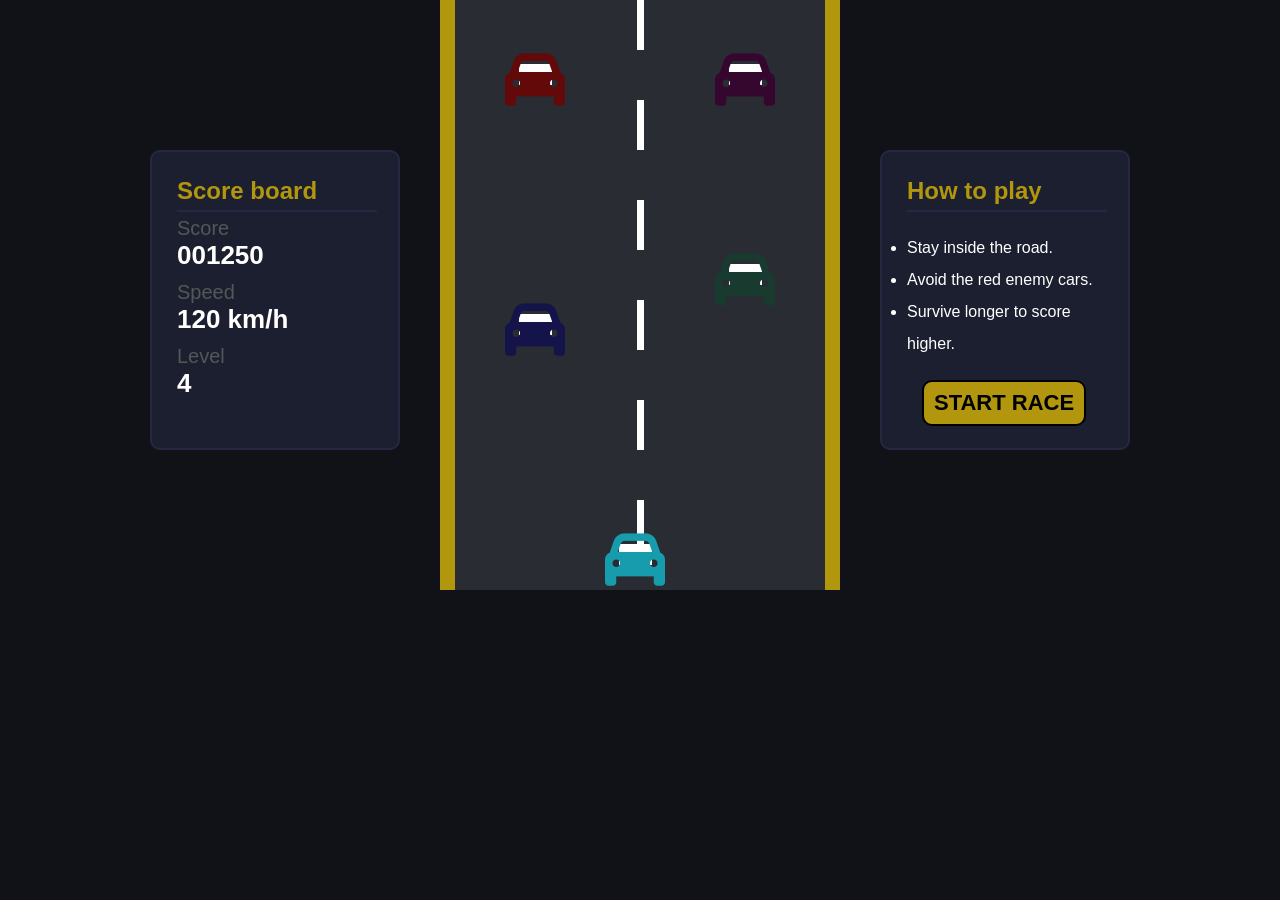
<file: Assignment1/index.html>
<!DOCTYPE html>
<html lang="en">
<head>
    <meta charset="UTF-8">
    <meta name="viewport" content="width=device-width, initial-scale=1.0">
    <title>Car Racing Game</title>
    <link rel="stylesheet" href="style.css">
    <link rel="stylesheet" href="https://cdnjs.cloudflare.com/ajax/libs/font-awesome/6.5.1/css/all.min.css">
</head>
<body>
    <main class="container">
      <div class="sideboxes leftbox">
        <h2 class="sidebox-heading">Score board</h2>
        <div class="line"></div>
        <div class="content">
        <p>Score</p>
        <h3>001250</h3>
        </div>
        <div class="content">
        <p>Speed</p>
        <h3>120 <span>km/h</span></h3>
        </div>
        <div class="content">
        <p>Level</p>
        <h3>4</h3>
        </div>
      </div>

      <div class="game">
        <i class="fa-solid fa-car firstcar"></i>
        <i class="fa-solid fa-car seccar"></i>
        <i class="fa-solid fa-car thirdcar"></i>
        <i class="fa-solid fa-car fourthcar"></i>
        <i class="fa-solid fa-car playercar"></i>
        <div class="lane-line"></div>
      </div>

      <div class="sideboxes rightbox">
        <h2 class="sidebox-heading lowerbox-heading">How to play</h2>
        <div class="line"></div>
        <ul>
          <li>Stay inside the road.</li>
          <li>Avoid the red enemy cars.</li>
          <li>Survive longer to score higher.</li>
        </ul>
        <button type="button">START RACE</button>
      </div>
    </main>
</body>
</html>
</file>
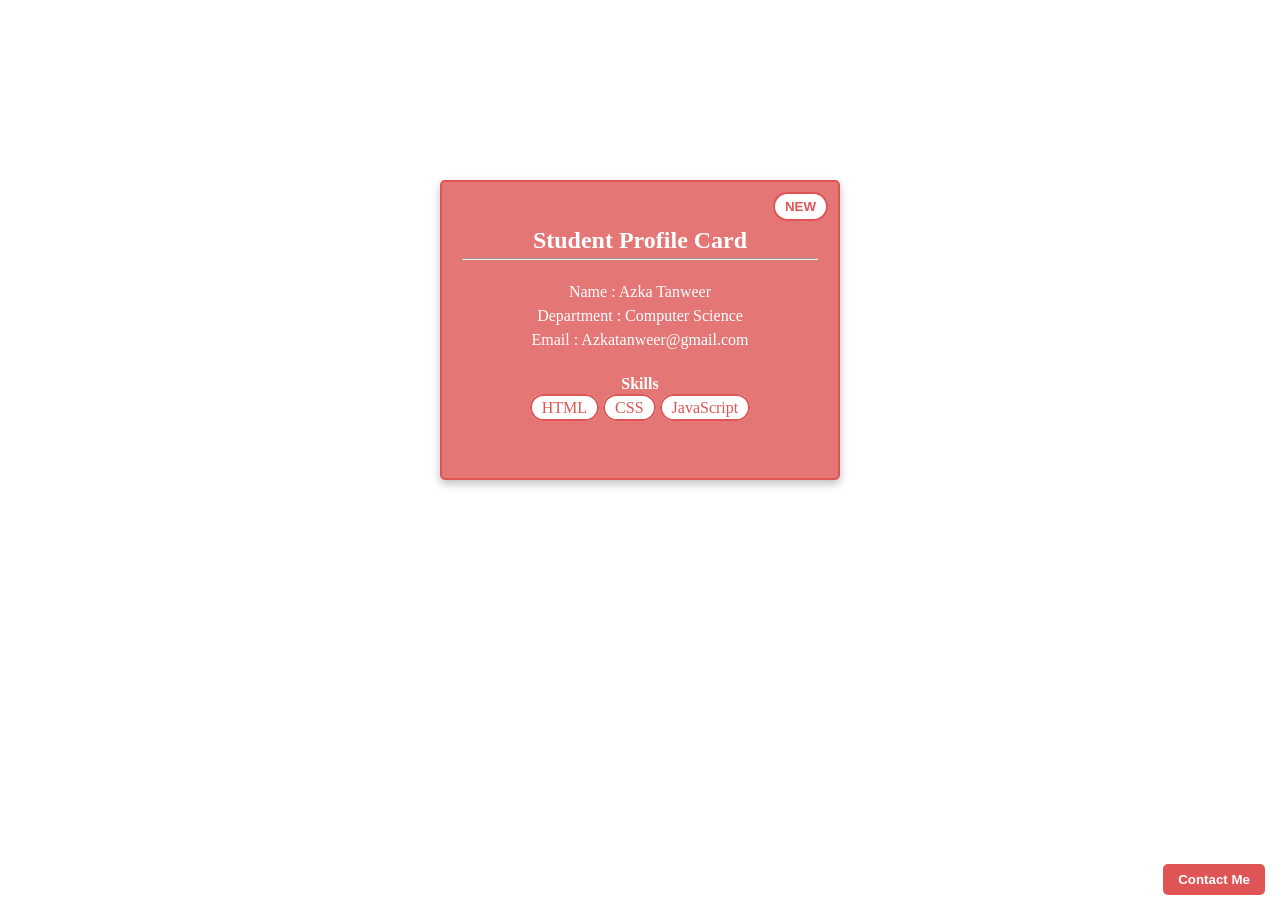
<file: Lab3-Task1/index.html>
<!DOCTYPE html>
<html lang="en">
<head>
    <meta charset="UTF-8">
    <meta name="viewport" content="width=device-width, initial-scale=1.0">
    <title>Profile Webpage</title>
    <link rel="stylesheet" href="style.css">
</head>
<body>
    <div class="card">
        <h2 class="main-heading">Student Profile Card</h2>
        <hr>
        <p class="name-heading">Name : Azka Tanweer</p>
        <p>Department : Computer Science</p>
        <p>Email : Azkatanweer@gmail.com</p>
        <div class="skills-heading"><p><strong>Skills  </strong></p>
        <ul>
            <li>HTML</li>
            <li>CSS</li>
            <li>JavaScript</li>
        </ul>
        </div>
        <button class="new-badge">NEW</button>
    </div>
    <button class="contact-btn">Contact Me</button>
</body>
</html>
</file>
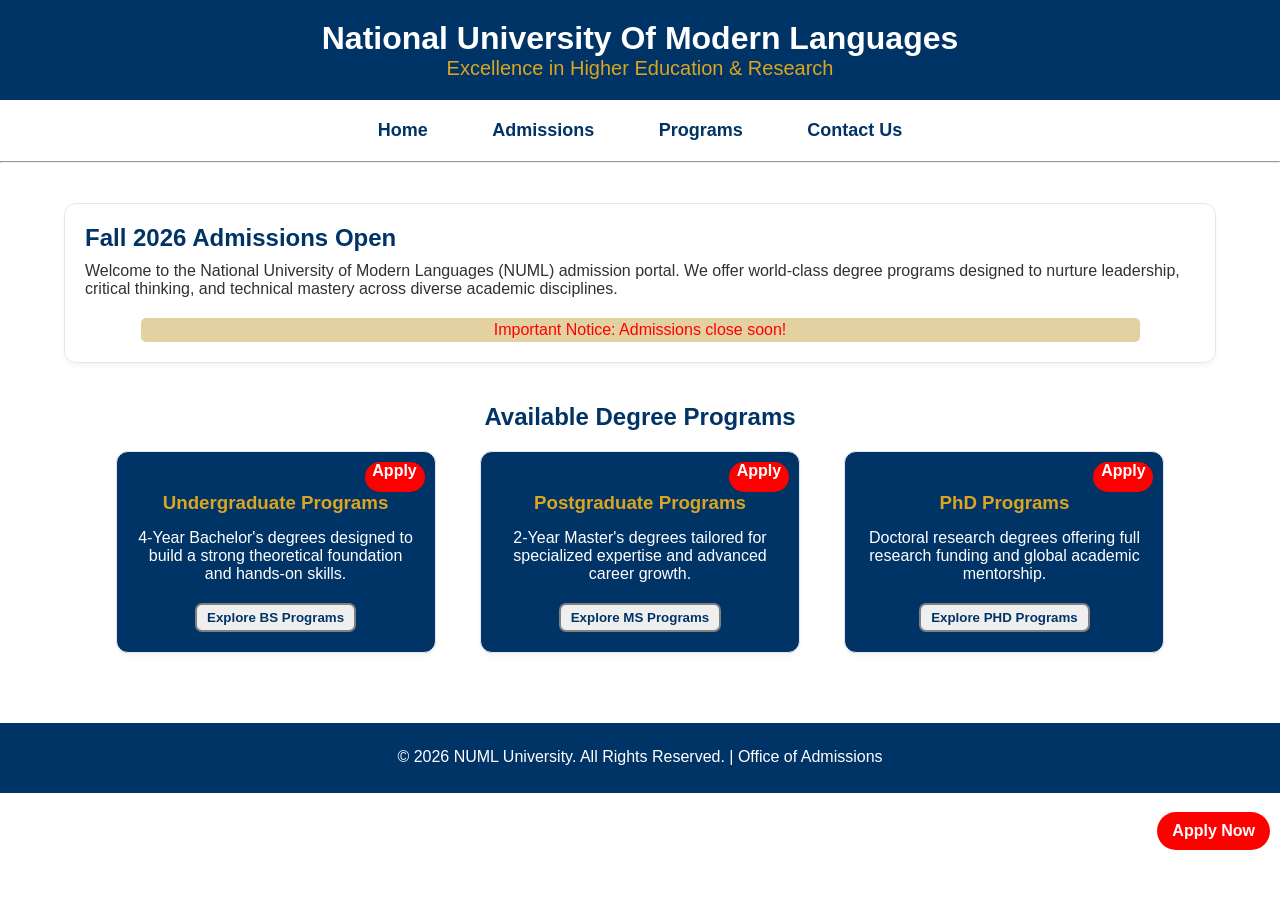
<file: Lab3-Task2/index.html>
<!DOCTYPE html>
<html lang="en">
<head>
    <meta charset="UTF-8">
    <meta name="viewport" content="width=device-width, initial-scale=1.0">
    <title>University Webpage</title>
    <link rel="stylesheet" href="style.css">
</head>
<body>
     <header>
        <h1>National University Of Modern Languages</h1>
        <p class="header-content">Excellence in Higher Education & Research</p>
     </header>

     <nav>
        <ul class="navbar">
            <li><a href="#">Home</a></li>
            <li><a href="#admissions">Admissions</a></li>
            <li><a href="#programs">Programs</a></li>
            <li><a href="#contact">Contact Us</a></li>
        </ul>
     </nav>
     <hr>

     <section id="admissions">
        <h2 class="admission-heading">Fall 2026 Admissions Open</h2>
        <p class="admission-para">Welcome to the National University of Modern Languages (NUML) admission portal. We offer world-class degree programs designed to nurture leadership, critical thinking, and technical mastery across diverse academic disciplines.</p>

        <div class="notice">
            <p>Important Notice: Admissions close soon!</p>
        </div>
     </section>

    <div class="programs-heading">
     <h2>Available Degree Programs</h2>
    </div>
     <section id="programs">
        <div class="card">
            <p class="badge">Apply</p>
            <h3 class="sub-heading">Undergraduate Programs</h3>
            <p>4-Year Bachelor's degrees designed to build a strong theoretical foundation and hands-on skills.</p>
            <button class="button">Explore BS Programs</button>
        </div>

        <div class="card">
            <p class="badge">Apply</p>
            <h3 class="sub-heading">Postgraduate Programs</h3>
            <p>2-Year Master's degrees tailored for specialized expertise and advanced career growth.</p>
            <button class="button">Explore MS Programs</button>
        </div>

        <div class="card">
            <p class="badge">Apply</p>
            <h3 class="sub-heading">PhD Programs</h3>
            <p>Doctoral research degrees offering full research funding and global academic mentorship.</p>
            <button class="button">Explore PHD Programs</button>
        </div>
     </section>

     <button class="apply-btn">Apply Now</button>

     <footer>
        <p class="footer-content">&copy; 2026 NUML University. All Rights Reserved. | Office of Admissions</p>
     </footer>
</body>
</html>
</file>
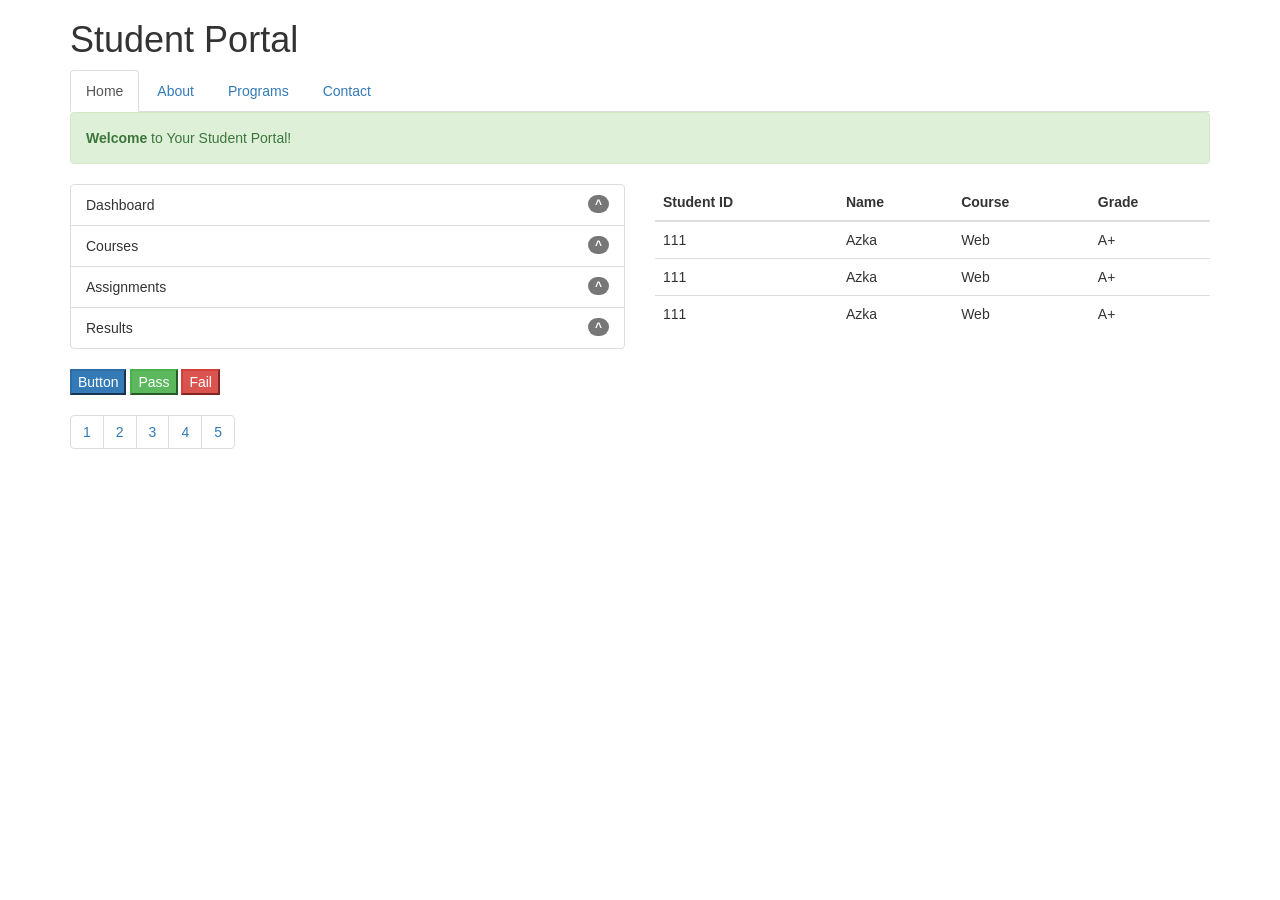
<file: Lab4-Task1/index.html>
<!DOCTYPE html>
<html lang="en">
<head>
<title>Student Portal Web Page</title>
<meta charset="utf-8">
<meta name="viewport" content="width=device-width, initial-scale=1">
<link rel="stylesheet" href="https://maxcdn.bootstrapcdn.com/bootstrap/3.4.1/css/bootstrap.min.css">
<script src="https://ajax.googleapis.com/ajax/libs/jquery/3.7.1/jquery.min.js"></script>
<script src="https://maxcdn.bootstrapcdn.com/bootstrap/3.4.1/js/bootstrap.min.js"></script>
</head>
<body>
    <div class="container">
        <ul class="nav nav-tabs">
            <h1>Student Portal</h1>
            <li class="active"><a href="#">Home</a></li>
            <li><a href="#">About</a></li>
            <li><a href="#">Programs</a></li>
            <li><a href="#">Contact</a></li>
        </ul>
        <div class="alert alert-success">
            <strong>Welcome</strong> to Your Student Portal!
        </div>
    </div>

    <div class="container">
        <div class="row">
            <div class="col-sm-6">
                <ul class="list-group">
                    <li class="list-group-item">Dashboard <span class="badge">^</span></li>
                    <li class="list-group-item">Courses <span class="badge">^</span></li>
                    <li class="list-group-item">Assignments <span class="badge">^</span></li>
                    <li class="list-group-item">Results <span class="badge">^</span></li>
                </ul>
            </div>

            <div class="col-sm-6">
                <table class="table">
                    <thead>
                        <tr>
                        <th>Student ID</th>
                        <th>Name</th>
                        <th>Course</th>
                        <th>Grade</th>
                        </tr>
                    </thead>
                    <tbody>
                        <tr>
                        <td>111</td>
                        <td>Azka</td>
                        <td>Web</td>
                        <td>A+</td>
                        </tr>
                        <tr>
                        <td>111</td>
                        <td>Azka</td>
                        <td>Web</td>
                        <td>A+</td>
                        </tr>
                        <tr>
                        <td>111</td>
                        <td>Azka</td>
                        <td>Web</td>
                        <td>A+</td>
                        </tr>
                    </tbody>
                </table>
            </div>
        </div>
    </div>

    <div class="container">
        <button type="button" class="btn-primary">Button</button>
        <button type="button" class="btn-success">Pass</button>
        <button type="button" class="btn-danger">Fail</button>
    </div>

    <div class="container">
        <ul class="pagination pagination">
        <li><a href="#">1</a></li>
        <li><a href="#">2</a></li>
        <li><a href="#">3</a></li>
        <li><a href="#">4</a></li>
        <li><a href="#">5</a></li>
        </ul>
    </div>
</body>
</html>
</file>
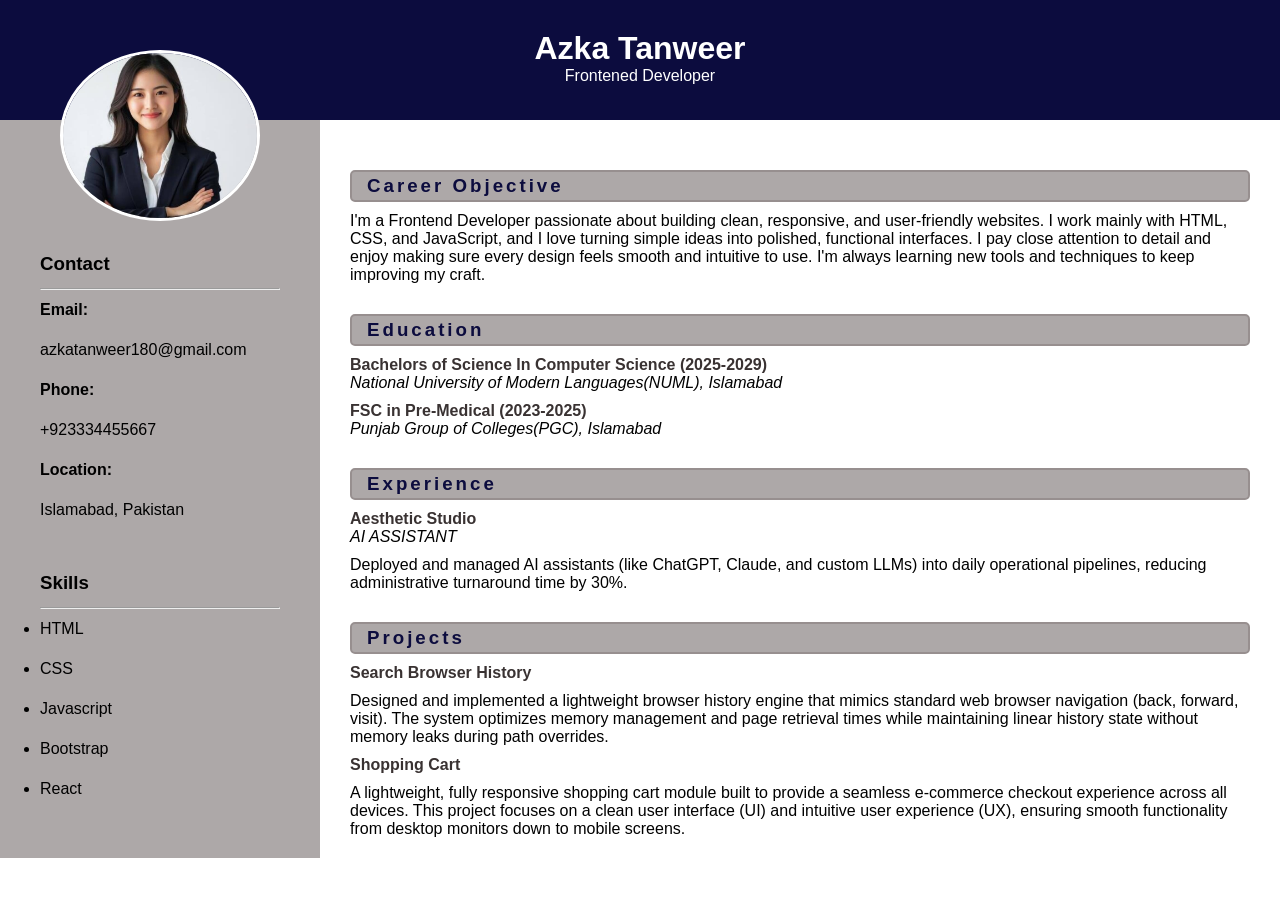
<file: Task1/index.html>
<!DOCTYPE html>
<html lang="en">
<head>
    <meta charset="UTF-8">
    <meta name="viewport" content="width=device-width, initial-scale=1.0">
    <title>Resume</title>
    <link rel="stylesheet" href="style.css">
</head>
<body>
    <header>
        <h1 class="head">Azka Tanweer</h1>
        <p class="head">Frontened Developer</p>
    </header>
    <main>
        <aside class="aside">
            <section class="profile">
            <img class="image"  src="./profile-pic.jpeg" alt="imagenotfound">
            <h3>Contact</h3>
            <hr>
            <dl>
            <p><strong>Email:</strong></p>
            <p>azkatanweer180@gmail.com</p>

            <p><strong>Phone:</strong></p>
            <p>+923334455667</p>

            <p><strong>Location:</strong></p>
            <p>Islamabad, Pakistan</p>
            </section>

            <section class="skills">
            <h3 class="skills-heading">Skills</h3>
            <hr>
            <ul>
                <li>HTML</li>
                <li>CSS</li>
                <li>Javascript</li>
                <li>Bootstrap</li>
                <li>React</li>
            </ul>
            </section>

        </aside>

        <section class="main-content">
        <section class="careerObjective">
            <h3 class="heading">Career Objective</h3>
            <p class="para">I'm a Frontend Developer passionate about building clean, responsive, and user-friendly websites. I work mainly with HTML, CSS, and JavaScript, and I love turning simple ideas into polished, functional interfaces. I pay close attention to detail and enjoy making sure every design feels smooth and intuitive to use. I'm always learning new tools and techniques to keep improving my craft.</p>
        </section>

        <section class="education">
            <h3 class="heading">Education</h3>
            <h4>Bachelors of Science In Computer Science    (2025-2029)</h4>
            <p><i>National University of Modern Languages(NUML), Islamabad</i></p>

            <h4>FSC in Pre-Medical    (2023-2025)</h4>
            <p><i>Punjab Group of Colleges(PGC), Islamabad</i></p>
        </section>

        <section class="experience">
            <h3 class="heading">Experience</h3>
            <h4>Aesthetic Studio</h4>
            <i>AI ASSISTANT</i>
            <P class="para">Deployed and managed AI assistants (like ChatGPT, Claude, and custom LLMs) into daily operational pipelines, reducing administrative turnaround time by 30%.</P>
        </section>

        <section class="projects">
            <h3 class="heading">Projects</h3>
            <div>
                <h4>Search Browser History</h4>
                <p class="para">Designed and implemented a lightweight browser history engine that mimics standard web browser navigation (back, forward, visit). The system optimizes memory management and page retrieval times while maintaining linear history state without memory leaks during path overrides.</p>
            </div>

            <div>
                <h4>Shopping Cart</h4>
                <p class="para">A lightweight, fully responsive shopping cart module built to provide a seamless e-commerce checkout experience across all devices. This project focuses on a clean user interface (UI) and intuitive user experience (UX), ensuring smooth functionality from desktop monitors down to mobile screens.</p>
            </div>
        </section>

        </section>
    </main>
</body>
</html>
</file>
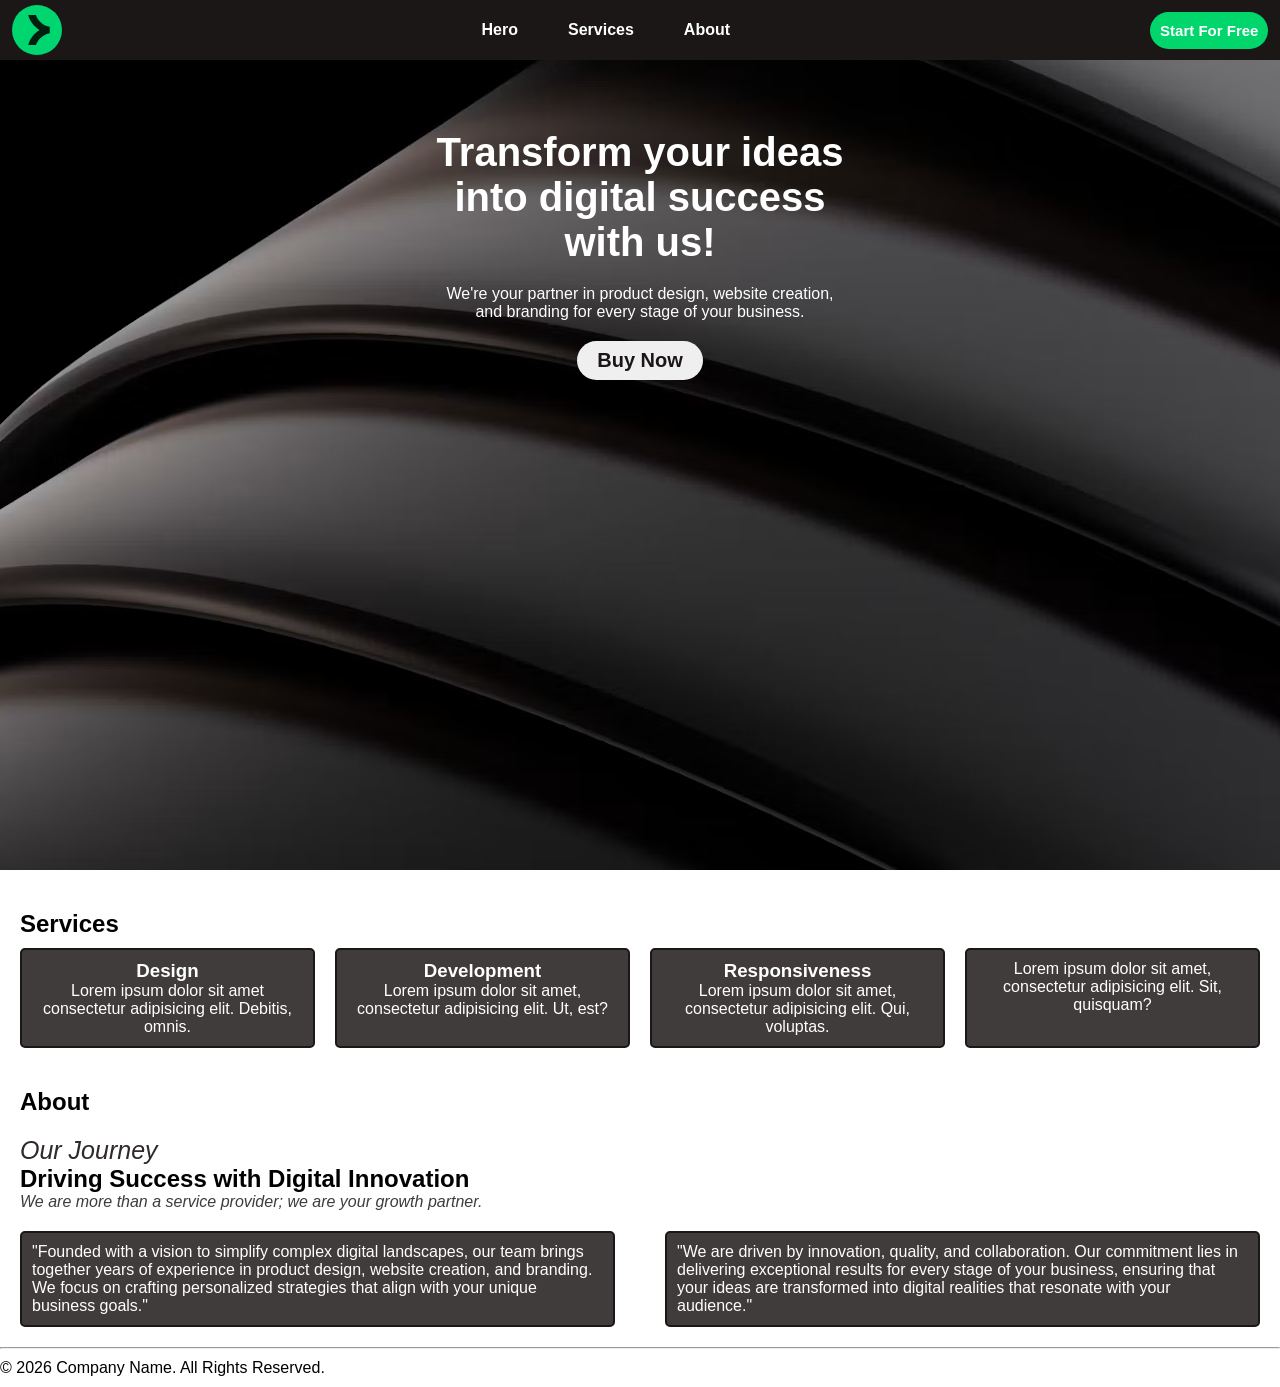
<file: Task2/index.html>
<!DOCTYPE html>
<html lang="en">
<head>
    <meta charset="UTF-8">
    <meta name="viewport" content="width=device-width, initial-scale=1.0">
    <title>Landing Page</title>
    <link rel="stylesheet" href="style.css">
</head>
<body>
    <div class="nav-section">
      <svg xmlns="http://www.w3.org/2000/svg" viewBox="0 0 26 26" fill="none">
        <circle cx="13" cy="13" r="13" fill="#00D66F"/>
        <path d="M12.462 5.2H8.434c.783 3.26 3.072 6.048 5.936 7.8-2.87 1.753-5.153 4.54-5.936 7.8h4.028c.998-3.016 3.763-5.637 7.16-6.172v-3.26c-3.402-.531-6.167-3.152-7.16-6.168" fill="#011E0F"/>
      </svg>

    <nav>
        <a href="#hero">Hero</a>
        <a href="#services">Services</a>
        <a href="#about">About</a>
    </nav>
    <button class="btn1">Start For Free</button>
    </div>

    <section id="hero">
        <h1 class="hero-heading">Transform your ideas <br> into digital success <br> with us!</h1>
        <p class="hero-para">We're your partner in product design, website creation, <br> and branding for every stage of your business.</p>
        <button class="btn2">Buy Now</button>
    </section>

    <section id="services">
        <h1>Services</h1>
        <div class="container">
        <div class="card">
            <h3>Design</h3>
            <p>Lorem ipsum dolor sit amet consectetur adipisicing elit. Debitis, omnis.</p>
        </div>
        <div class="card">
            <h3>Development</h3>
            <p>Lorem ipsum dolor sit amet, consectetur adipisicing elit. Ut, est?</p>
        </div>
        <div class="card">
            <h3>Responsiveness</h3>
            <p>Lorem ipsum dolor sit amet, consectetur adipisicing elit. Qui, voluptas.</p>
        </div>
        <div class="card">
            <h3></h3>
            <p>Lorem ipsum dolor sit amet, consectetur adipisicing elit. Sit, quisquam?</p>
        </div>
        </div>
    </section>

    <section id="about">
        <h1>About</h1>
        <div>
        <p class="subtitle"><i>Our Journey</i></p>
        <h2>Driving Success with Digital Innovation</h2>
        <p class="intro"><i>We are more than a service provider; we are your growth partner.</i></p>
        </div>

        <div class="main-content">
            <div class="col">
                <p>"Founded with a vision to simplify complex digital landscapes, our team brings together years of experience in product design, website creation, and branding. We focus on crafting personalized strategies that align with your unique business goals."</p>
            </div>
            <div class="col">
                <p>"We are driven by innovation, quality, and collaboration. Our commitment lies in delivering exceptional results for every stage of your business, ensuring that your ideas are transformed into digital realities that resonate with your audience."</p>
            </div>
        </div>
    </section>

    <hr>
    <footer>
        <p>&copy; 2026 Company Name. All Rights Reserved.</p>
    </footer>
</body>
</html>
</file>
<file: Assignment1/style.css>
*{
    margin: 0;
    padding: 0;
    box-sizing: border-box;
}
body{
    background-color: #111218;
}
.container{
    display: flex;
}
.sideboxes{
    width: 250px;
    height: 300px;
    background-color: #1c1f2f;
    border-radius: 10px;
    border: 2px solid #242841;
    padding: 25px;
    font-family: 'Segoe UI', Tahoma, Geneva, Verdana, sans-serif;
}
.leftbox{
    position: relative;
    left: 150px;
    top: 150px;
}
.game{
    width: 400px;
    height: 590px;
    background-color: #2a2c33;
    margin: auto;
    border-right: 15px solid rgb(177, 150, 14);
    border-left: 15px solid rgb(177, 150, 14);
    position: relative;
    overflow: hidden;
}
.fa-car{
    font-size: 60px;
    background: linear-gradient(#fff, #fff) no-repeat;
    background-position: center 35%;
    background-size: 55% 35%;
}
@keyframes movingcars {
    from { top: -80px; }
    to   { top: 600px; }
}
.firstcar{
    color: rgb(99, 9, 9);
    position: absolute;
    left: 50px;
    top: 50px;
    animation: movingcars 4s linear infinite;
}
.seccar{
    color: rgb(20, 20, 75);
    position: absolute;
    top: 300px;
    left: 50px;
    animation: movingcars 5s linear infinite;
    animation-delay: 4s;
}
.thirdcar{
    color: rgb(53, 6, 46);
    position: absolute;
    right: 50px;
    top: 50px;
    animation: movingcars 4s linear infinite;
}
.fourthcar{
    color: rgb(25, 58, 47);
    position: absolute;
    right: 50px;
    top: 250px;
    animation: movingcars 5s linear infinite;
    animation-delay: 4s;
}
.playercar{
    color: rgb(23, 156, 173);
    position: absolute;
    bottom: 0;
    left: 150px;
}
.lane-line{
    width: 7px;
    height: 590px;
    background-color: #fff;
    margin: auto;
    background: repeating-linear-gradient(to bottom,
                #fff 0, #fff 50px, transparent 50px, transparent 100px);
    animation: roadmove 0.6s linear infinite;
}
@keyframes roadmove {
    from { background-position: 0 0; }
    to   { background-position: 0 100px; }
}
.rightbox{
    position: relative;
    right: 150px;
    top: 150px;
}
.sidebox-heading{
    font-weight: 900;
    color: rgb(177, 150, 14);
}
.line{
    width: 200px;
    height: 2px;
    background-color: #242841;
    margin: 5px 0;
}
p{
    font-size: 20px;
    font-weight: 500;
    color: rgb(82, 88, 88);
}
h3{
    font-size: 26px;
    color: #fff;
}
.content{
    margin-bottom: 10px;
}
ul{
    margin-top: 20px;
    color: #fff;
}
li{
    line-height: 2;
}
button{
    margin-top: 20px;
    margin-left: 15px;
    background-color: rgb(177, 150, 14);
    font-size: 22px;
    padding: 8px 10px;
    font-family: "Bungee", Impact, sans-serif"";
    font-weight: 700;
    border-radius: 10px;
    border: 2px solid black;
    cursor: pointer;
}
button:hover{
    background-color: rgb(208, 184, 61);
    transform: translateY(5%);
}

@media (max-width: 600px) {
    html, body{
        width: 100%;
        overflow-x: hidden;
    }
    .container{
        display: flex;
        flex-direction: column;
        width: 100%;
        min-height: auto;
    }
    .game{
        width: 100%;
        height: 77vh;
        margin: 0;
    }
    .sideboxes{
        width: 100%;
        height: auto;
        padding: 10px;
        border-radius: 0;
    }
    .leftbox{
        left: 0;
        top: 0;
        display: flex;
        justify-content: space-between;
        gap: 5px 10px;
        border-radius: 0;
        border: 2px solid rgb(177, 150, 14);
        padding: 15px 10px;
    }
    .leftbox h3{
        font-size: 18px;
        margin: 0;
    }
    .leftbox p{
        font-size: 14px;
    }
    .line{
        display: none;
    }
    h3{
        margin-right: 20px;
    }
    .rightbox{
        right: 0;
        top: 0;
        position: relative;
    }
    li{
        margin-left: 20px;
        font-size: 14px;
    }
    .lane-line{
        height: 100%;
    }
    .playercar{
        left: 43%;
    }
    @keyframes movingcars {
        from { top: -80px; }
        to { top: 900px; }
    }
    ul{
        margin: 0;
    }
    li{
        font-size: 11px;
    }
    button{
        position: absolute;
        top: 20px;
        right: 20px;
        padding: 15px 20px;
        border-radius: 50px;
        font-size: 16px;
    }
}

@media screen and (min-width: 601px) and (max-width: 1040px) {
    .container{
        display: grid;
        grid-template-columns: 240px 1fr;
        grid-template-rows: auto 1fr;
        align-items: start;
        gap: 20px;
        min-height: 100vh;
    }
    .game{
        grid-column: 2;
        grid-row: 1 / 3;   
        width: 100%;
        max-width: 400px;
        margin: 0 auto;
        max-width: none;     
        height: 100vh;        
        margin: 0; 
    }
    .lane-line{
        height: 100%;       
    }
    .fa-car{
        font-size: 100px;
    }
    .playercar{
        margin-left: 100px;
    }
    @keyframes movingcars {
        from { top: -80px; }
        to   { top: 100vh; } 
    }
    .leftbox{
        grid-column: 1;
        grid-row: 1;              
        position: static;        
        width: 100%;
        height: auto;
        padding: 10px;
        text-align: center;
        margin: 20px 10px 0 10px;
    }
    .leftbox p{
        font-size: 18px;
    }
    .leftbox h3{
        font-size: 26px;
    }
    .rightbox{
        grid-column: 1;
        grid-row: 2;        
        position: static;
        width: 100%;
        height: auto;
        top: 0;            
        align-self: start;
        margin: 0 10px 20px 10px;
    }
    .sidebox-heading{
        font-size: 28px;
    }
    .rightbox ul{
        margin-top: 0;
        font-size: 18px;
    }
    button{
        font-size: 16px;
        margin-top: 0;
        margin-left: 30px;
        border-radius: 40px;
        border: 5px solid #d69514;
        font-weight: 800;
    }
}
</file>
<file: Lab3-Task1/style.css>
*{
    padding: 0;
    margin: 0;
    box-sizing: border-box;
}

.card{
    position: relative;
    width: 400px;
    height: 300px;
    background-color: #e57676;
    color: #fff;
    padding: 20px;
    margin: 180px auto;
    border-radius: 5px;
    border: 2px solid #df5555;
    line-height: 1.5;
    box-shadow: 0px 4px 10px rgba(0, 0, 0, 0.25);
    text-align: center;
}

.main-heading{
    margin-top: 20px;
}
.name-heading{
    margin-top: 20px;
}


.skills-heading{
    text-align: center;
    margin-top: 20px;
}

li{
    display: inline;
    background-color: #fff;
    color: #df5555;
    border-radius: 50px;
    border: 2px solid #df5555;
    padding: 3px 10px;
}

li:hover{
    background-color: #df5555;
    color: #fff;
    border: 2px solid #fff;
}

.new-badge{
    background-color: #fff;
    border: none;
    color: #df5555;
    font-weight: 700;
    border-radius: 50px;
    padding: 5px 10px;
    border: 2px solid #df5555;
    position: absolute;
    top: 10px;
    right: 10px;
}

.new-badge:hover{
    background-color: #df5555;
    color: #fff;
    border: 2px solid #fff;
}

.contact-btn{
    position: fixed;
    right: 15px;
    bottom: 5px;
    background-color: #df5555;
    border: none;
    padding: 8px 15px;
    border-radius: 5px;
    color: #fff;
    font-weight: 600;
}

.contact-btn:hover{
    background-color: #fff;
    border: 2px solid #df5555;
    color: #df5555;
}

@media screen and (max-width: 600px) {
    .card{
       margin-top: 300px;
       text-align: center;
       width: 300px;
       height: 300px;
    }
    .name-heading{
        margin-top: 30px;
    }
    .skills-heading{
        margin-top: 20px;
    }
    .main-heading{
        margin-top: 15px;
    }
}
</file>
<file: Lab3-Task2/style.css>
*{
    padding: 0;
    margin: 0;
    box-sizing: border-box;
    font-family: 'Segoe UI', Tahoma, Geneva, Verdana, sans-serif;
}

header{
    width: 100%;
    height: auto;
    background-color: #003366;
    padding: 20px;
    color: #fff;
    text-align: center;
}

.header-content{
    color: goldenrod;
    font-size: 20px;
}

.navbar{
    text-align: center;
}

li{
    display: inline-block;
    font-size: 18px;
    margin: 20px 30px;
}

a{
    text-decoration: none;
    color: #003366;
    font-weight: 600;
}
a:hover{
    text-decoration: underline #3672ad;
    color: #3672ad;
}

#admissions{
    width: 90%;
    margin: 40px auto;
    padding: 20px;
    border: 2px solid gray;
    border-radius: 12px;
    border: 1px solid #e2e8f0;
    box-shadow: 0 4px 6px -1px rgba(0, 0, 0, 0.05);
}

.notice{
    background-color: #e3d1a2;
    color: red;
    width: 90%;
    text-align: center;
    border-radius: 5px;
    padding: 3px;
    position: static;
    margin: 20px auto 0 auto;
}

.admission-heading{
    color: #003366;
    margin-bottom: 10px;
}

.admission-para{
    color: rgb(53, 47, 47);
}

.programs-heading{
    text-align: center;
    color: #003366;
}

#programs{
    width: 100%;
    text-align: center;
}

.card{
    width: 25%;
    background-color: #003366;
    color: #fff;
    margin: 20px;
    display: inline-block;
    padding: 20px;
    border-radius: 12px;
    border: 1px solid #e2e8f0;
    box-shadow: 0 4px 6px -1px rgba(0, 0, 0, 0.05);
    position: relative;
}

.sub-heading{
    color: goldenrod;
    margin-top: 20px;
    margin-bottom: 15px;
}

.button{
    margin-top: 20px;
    border: 2px solid gray;
    padding: 5px 10px;
    border-radius: 7px;
    color: #003366;
    font-weight: 600;
    cursor: pointer;
}

.button:hover{
    background-color: #003366;
    color: #fff;
}

.badge{
    width: 60px;
    height: 30px;
    background-color: red;
    color: #fff;
    border-radius: 15px;
    font-weight: 600;
    border: none;
    position: absolute;
    top: 10px;
    right: 10px;
}

.apply-btn{
    background-color: red;
    color: #fff;
    border: none;
    padding: 10px 15px;
    border-radius: 50px;
    font-weight: 600;
    font-size: 16px;
    position: fixed;
    bottom: 50px;
    right: 10px;
}

footer{
    background-color: #003366;
    margin-top: 50px;
    width: 100%;
    height: 70px;
    color: #fff;
    text-align: center;
}

.footer-content{
    padding-top: 25px;
}

@media screen and (max-width: 600px){
    header h1 {
        font-size: 20px;
    }

    .header-content {
        font-size: 14px;
    }

    li {
        display: block;
        margin: 10px 0;
    }

    #admissions {
        width: 95%;
        margin: 20px auto;
        padding: 15px;
    }

    .notice {
        width: 100%;
        font-size: 14px;
    }

    .card {
        width: 90%;
        display: block;
        margin: 15px auto;
    }

    .apply-btn {
        bottom: 15px;
        right: 15px;
        padding: 10px 16px;
        font-size: 14px;
    }

    footer {
        height: auto;
        padding: 20px 10px;
    }

    .footer-content {
        padding-top: 0;
        font-size: 13px;
    }
}

@media screen and (min-width: 601px) and (max-width:1024px){
    li {
        margin: 15px 15px;
    }

    #admissions {
        width: 90%;
    }

    .notice {
        width: 80%;
    }

    .card {
        width: 45%;
        margin: 15px 1.5%;
    }

    .apply-btn {
        bottom: 20px;
        right: 20px;
    }
}
</file>
<file: Task1/style.css>
*{
    margin: 0;
    padding: 0;
    box-sizing: border-box;
    color: #000000;
    font-family: Arial, Helvetica, sans-serif;
}

header{
    background-color: #0c0c3e;
    height: 120px;
    text-align: center;
    padding: 30px 0;
}

.head{
    color: #fff;
}

main{
    display: flex;
}

.aside{
    width: 25%;
    background-color: #ada8a8;
    padding: 0 40px;
    line-height: 2.5;
}

.image{
    width: 200px;
    height: 120px;
    height: auto;
    border-radius: 50%;
    border: 3px solid #fff;
    margin: 0 auto -50px auto;
    position: relative;
    top: -70px;
    display: block;
    object-fit: cover;
}
.skills-heading{
    margin-top: 30px;
}
.main-content{
    width: 75%;
    padding: 20px 30px;
}
.heading{
    padding: 3px 15px;
    letter-spacing: 3px;
    color: #0c0c3e;
    margin-top: 30px;
    border: 2px solid #978f8f;
    background-color: #ada8a8;
    border-radius: 5px;
}
.heading:hover{
    background-color: #0c0c3e;
    border-color: #0c0c3e;
    color: #fff;
    cursor: pointer;
}
.para{
    margin-top: 10px;
}
h4{
    font-weight: 600;
    color: #393232;
    margin-top: 10px;
}

@media (max-width: 768px) {
    .aside{
        padding: 5px;
        overflow-wrap: break-word;
    }
    .image{
        width: 100px;
    }
}
</file>
<file: Task2/style.css>
*{
    margin: 0;
    padding: 0;
    box-sizing: border-box;
    font-family: 'Segoe UI', Tahoma, Geneva, Verdana, sans-serif;
}
.nav-section{
    display: flex;
    align-items: center;
    justify-content: center;
    gap: 420px;
    background-color: #1c1717;
    width: 100%;
    height: 60px;
    padding: 0 10px;
}
svg{
    width: 50px;
    margin-left: 0;
}
nav{
    display: flex;
    gap: 50px;
}
nav a{
    text-decoration: none;
    color: #fff;
    font-weight: 600;
}
nav a:hover{
    color: #00D66C;
}
.btn1{
    background-color: #00D66C;
    color: #fff;
    border: none;
    padding: 10px;
    border-radius: 25px;
    font-size: 15px;
    font-weight: 600;
}
.btn1:hover{
    background-color: #fff;
    color: #00D66C;
}
#hero{
    background-image: url('./bgc-image.avif');
    background-position: center;
    width: 100%;
    height: 90vh;
    color: #fff;
    text-align: center;
    padding-top: 70px;
}
.hero-heading{
    font-size: 40px;
}
.hero-para{
    margin: 20px 0;
}
.btn2{
    padding: 8px 20px;
    border-radius: 25px;
    border: none;
    font-weight: 700;
    font-size: 20px;
    color: #1c1717;
}
.btn2:hover{
    background-color: #1c1717;
    color: #fff;
}
#services{
    margin-top: 20px;
    padding: 20px;
}
.container{
    margin-top: 10px;
    display: grid;
    grid-template-columns: 1fr 1fr 1fr 1fr;
    gap: 20px;
}
.card{
    text-align: center;
    background-color: #413c3c;
    border: 2px solid #1c1717;
    border-radius: 5px;
    color: #fff;
    padding: 10px;
    transition: transform 0.3s ease;
}
.card:hover{
    transform: translateY(-8px);
    box-shadow: 0 12px 12px rgba(0,0,0,0.15);
}
#about{
    padding: 20px;
}
.subtitle{
    margin-top: 20px;
    color: #2f2929;
    font-weight: 500;
    font-size: 25px;
}
.intro{
    color: #413c3c;
}
.main-content{
    margin-top: 20px;
    display: grid;
    grid-template-columns: 1fr 1fr;
    gap: 50px;
}
.col{
    border: 2px solid #1c1717;
    background-color: #413c3c;
    border-radius: 5px;
    color: #fff;
    padding: 10px;
    transition: transform 0.3s ease;
}
.col:hover{
    transform: translateY(-8px);
    box-shadow: 0 12px 12px rgba(0,0,0,0.15);
}
footer{
    margin: 10px 0;
}

@media (max-width: 992px) {

    .nav-section {
        gap: 100px;
    }

    nav {
        gap: 25px;
    }

    .hero-heading {
        font-size: 35px;
    }

    .container {
        grid-template-columns: 1fr 1fr;
    }

    .main-content {
        grid-template-columns: 1fr;
        gap: 20px;
    }
}


@media (max-width: 768px) {

    .nav-section {
        height: auto;
        min-height: 70px;
        gap: 20px;
        padding: 10px 15px;
        flex-wrap: wrap;
    }

    svg {
        width: 40px;
    }

    nav {
        gap: 15px;
    }

    nav a {
        font-size: 14px;
    }

    .btn1 {
        padding: 8px 12px;
        font-size: 13px;
    }

    #hero {
        height: auto;
        min-height: 80vh;
        padding: 80px 20px;
        background-size: cover;
    }

    .hero-heading {
        font-size: 32px;
        line-height: 1.2;
    }

    .hero-para {
        font-size: 15px;
    }

    .hero-para br {
        display: none;
    }

    .btn2 {
        font-size: 17px;
        padding: 8px 18px;
    }

    #services {
        padding: 20px 15px;
    }

    .container {
        grid-template-columns: 1fr;
        gap: 15px;
    }

    #about {
        padding: 20px 15px;
    }

    .subtitle {
        font-size: 22px;
    }

    .main-content {
        grid-template-columns: 1fr;
        gap: 15px;
    }

    .col {
        padding: 15px;
    }
}


@media (max-width: 480px) {

    .nav-section {
        flex-direction: column;
        gap: 12px;
        padding: 15px;
    }

    svg {
        width: 35px;
    }

    nav {
        gap: 18px;
    }

    nav a {
        font-size: 13px;
    }

    .btn1 {
        padding: 8px 15px;
    }

    #hero {
        min-height: 75vh;
        padding: 60px 15px;
    }

    .hero-heading {
        font-size: 27px;
    }

    .hero-para {
        font-size: 14px;
        line-height: 1.6;
    }

    #services h1,
    #about h1 {
        font-size: 28px;
    }

    .card {
        padding: 15px;
    }

    .main-content {
        gap: 15px;
    }

    .col {
        font-size: 14px;
        line-height: 1.6;
    }

    footer {
        text-align: center;
        font-size: 13px;
    }
}
</file>
